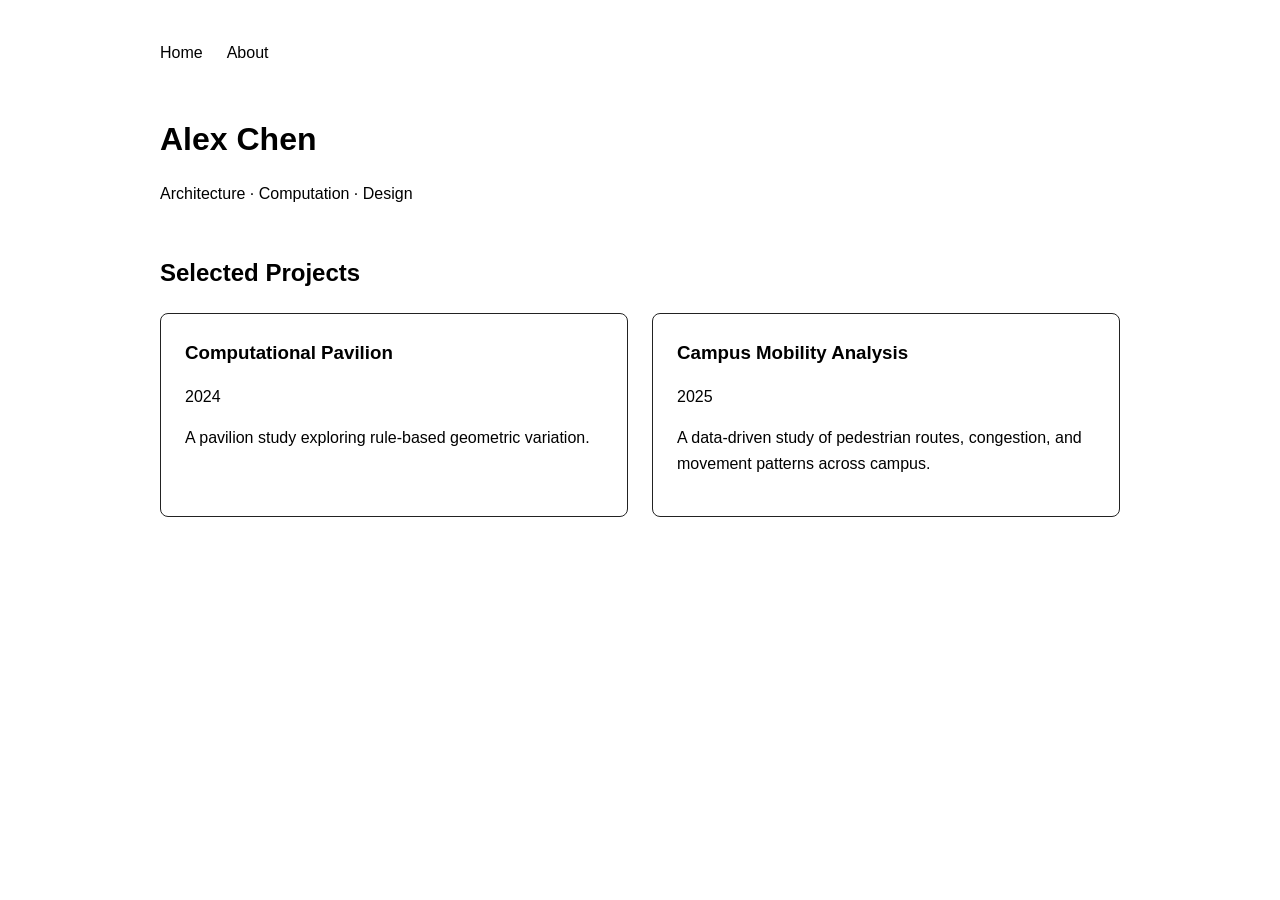
<file: index.html>
<!DOCTYPE html>
<html lang="en">
<head>
  <meta charset="UTF-8">
  <meta name="viewport" content="width=device-width, initial-scale=1.0">
  <title>Alex Chen — Portfolio</title>
  <link rel="stylesheet" href="style.css">
</head>

<body>
  <nav>
    <a href="index.html">Home</a>
    <a href="about.html">About</a>
  </nav>
  <header>
    <h1>Alex Chen</h1>
    <p>Architecture · Computation · Design</p>
  </header>

  <main>
    <section>
      <h2>Selected Projects</h2>
      <div id="projects"></div>
    </section>
  </main>

  <script src="script.js"></script>
</body>
</html>
</file>
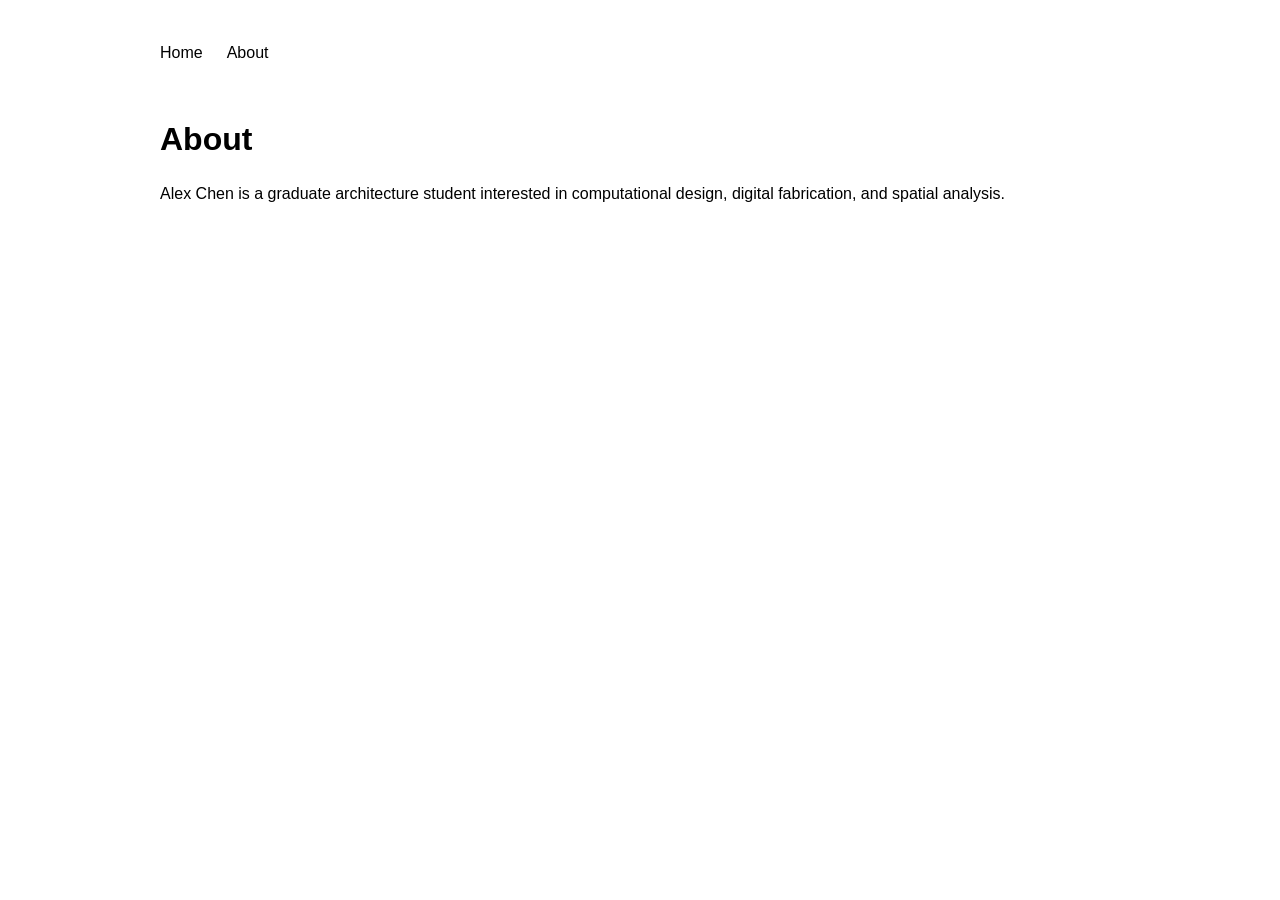
<file: about.html>
<!DOCTYPE html>
<html lang="en">
<head>
  <meta charset="UTF-8">
  <meta name="viewport" content="width=device-width, initial-scale=1.0">
  <title>About — Alex Chen</title>
  <link rel="stylesheet" href="style.css">
</head>

<body>
  <nav>
    <a href="index.html">Home</a>
    <a href="about.html">About</a>
  </nav>

  <main>
    <h1>About</h1>

    <p>
      Alex Chen is a graduate architecture student interested in
      computational design, digital fabrication, and spatial analysis.
    </p>
  </main>
</body>
</html>
</file>
<file: style.css>
body {
  font-family: Arial, sans-serif;
  max-width: 960px;
  margin: 0 auto;
  padding: 40px 24px;
  line-height: 1.6;
}

header {
  margin-bottom: 48px;
}

h1 {
  margin-bottom: 4px;
}

#projects {
  display: grid;
  grid-template-columns: repeat(2, 1fr);
  gap: 24px;
}

.project-card {
  margin-bottom: 0;
}

.project-card {
  border: 1px solid #222222;
  padding: 24px;
  margin-bottom: 20px;
  border-radius: 8px;
}

.project-card h3 {
  margin-top: 0;
  margin-bottom: 4px;
}

.project-card h3 {
  margin-bottom: 4px;
}

nav {
  display: flex;
  gap: 24px;
  margin-bottom: 48px;
}

nav a {
  color: black;
  text-decoration: none;
}

nav a:hover {
  text-decoration: underline;
}

@media (max-width: 600px) {
  body {
    padding: 24px 16px;
  }

  nav {
    margin-bottom: 32px;
  }

  header {
    margin-bottom: 32px;
  }

  #projects {
    grid-template-columns: 1fr;
  }
}
</file>
